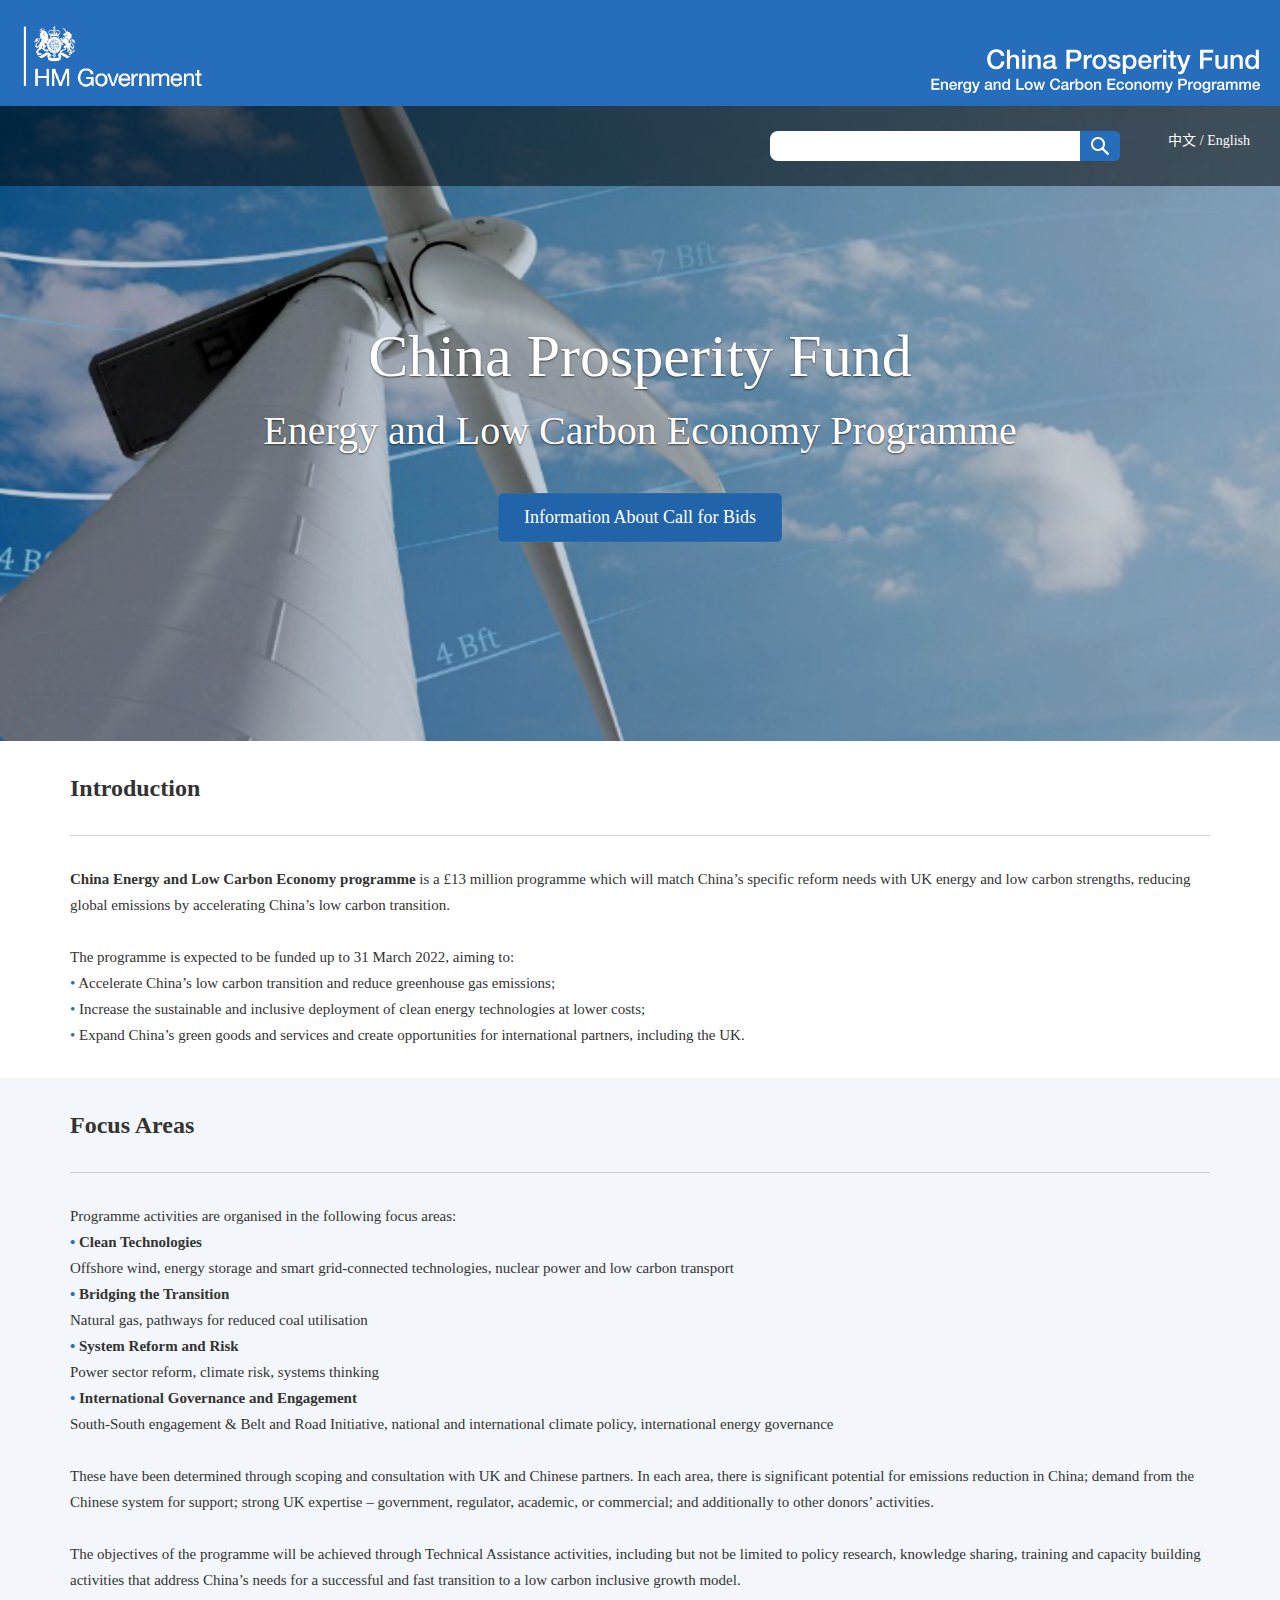
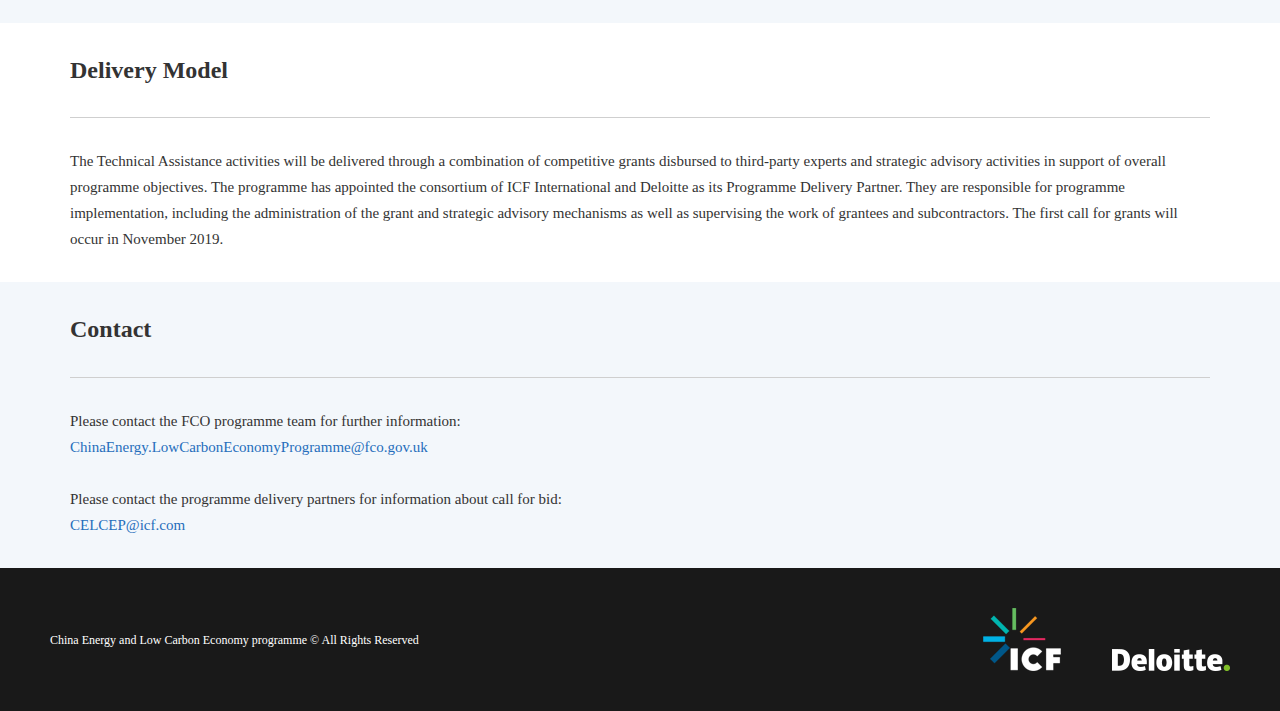
<file: CELCEP/html/index.html>
<!DOCTYPE html>
<html lang="zh-CN">
  <head>
    <meta charset="utf-8">
    <meta http-equiv="X-UA-Compatible" content="IE=edge">
    <meta name="viewport" content="width=device-width, initial-scale=1,user-scalable=no">
    <!-- 上述3个meta标签*必须*放在最前面，任何其他内容都*必须*跟随其后！ -->
    <meta name="description" content="">
    <meta name="author" content="">

    <title>Starter Template for Bootstrap</title>

    <!-- Bootstrap core CSS -->
    <link href="css/bootstrap.min.css" rel="stylesheet">
    <link href="css/style.css" rel="stylesheet">

    <!-- HTML5 shim and Respond.js for IE8 support of HTML5 elements and media queries -->
    <!--[if lt IE 9]>
      <script src="https://cdn.bootcss.com/html5shiv/3.7.3/html5shiv.min.js"></script>
      <script src="https://cdn.bootcss.com/respond.js/1.4.2/respond.min.js"></script>
    <![endif]-->
    <!-- <script>
      alert(document.documentElement.clientWidth);
    </script> -->
  </head>

  <body>
    <div class="header-body clearfix">
        <img src="images/left-logo.png" class="left-logo" />
        <img src="images/right-img.png" class="right-img" />
    </div>
    <div class="banner-body">
      <img src="images/banner.jpg" class="banner-img" />
      <div class="carousel-caption">
        <h1 class="h1">China Prosperity Fund</h1>
        <h3 class="h3">Energy and Low Carbon Economy Programme</h3>
        <p class="btn-p"><a class="btn btn-xs btn-sm btn-md btn-lg btn-primary" href="#" role="button">Information About Call for Bids</a></p>
      </div>
      <div class="search-body">
        <div class="lan-body">
          <a href="#">中文</a> / <a href="#">English</a>
        </div>
        <div class="search-main">
          <input type="text" class="search-input" />
          <img src="images/search-btn.png" />
        </div>
      </div>
    </div>

    <div class="index-content">
      <div class="container">
        <div class="row">
          <div class="col-lg-12">
            <div class="index-title">
                Introduction
            </div>
          </div>
          <div class="col-lg-12">
            <div class="index-con">
                <span class="strong">China Energy and Low Carbon Economy programme</span> is a £13 million programme which will match China’s specific reform needs with UK energy and low carbon strengths, reducing global emissions by accelerating China’s low carbon transition.  
                <br />
                <br />
                The programme is expected to be funded up to 31 March 2022, aiming to: <br />
                <span class="ebc">•</span>  Accelerate China’s low carbon transition and reduce greenhouse gas emissions; <br />
                <span class="ebc">•</span>  Increase the sustainable and inclusive deployment of clean energy technologies at lower costs; <br />
                <span class="ebc">•</span>  Expand China’s green goods and services and create opportunities for international partners, including the UK. 
            </div>
          </div>
        </div>
      </div>
    </div>

    <div class="index-content bg-f3f7fb">
      <div class="container">
        <div class="row">
          <div class="col-lg-12">
            <div class="index-title">
                Focus Areas 
            </div>
          </div>
          <div class="col-lg-12">
            <div class="index-con">
                Programme activities are organised in the following focus areas: <br />
                <span class="strong"><span class="ebc">•</span>  Clean Technologies </span><br />
                Offshore wind, energy storage and smart grid-connected technologies, nuclear power and low carbon transport<br />
                <span class="strong"><span class="ebc">•</span>  Bridging the Transition </span><br />
                Natural gas, pathways for reduced coal utilisation<br />
                <span class="strong"><span class="ebc">•</span>  System Reform and Risk </span><br />
                Power sector reform, climate risk, systems thinking <br />
                <span class="strong"><span class="ebc">•</span>  International Governance and Engagement </span><br />
                South-South engagement & Belt and Road Initiative, national and international climate policy, international energy governance <br />
                <br />
                These have been determined through scoping and consultation with UK and Chinese partners. In each area, there is significant potential for emissions reduction in China; demand from the Chinese system for support; strong UK expertise – government, regulator, academic, or commercial; and additionally to other donors’ activities. <br />
                <br />
                The objectives of the programme will be achieved through Technical Assistance activities, including but not be limited to policy research, knowledge sharing, training and capacity building activities that address China’s needs for a successful and fast transition to a low carbon inclusive growth model.

            </div>
          </div>
        </div>
      </div>
    </div>

    <div class="index-content">
      <div class="container">
        <div class="row">
          <div class="col-lg-12">
            <div class="index-title">
                Delivery Model 
            </div>
          </div>
          <div class="col-lg-12">
            <div class="index-con">
                The Technical Assistance activities will be delivered through a combination of competitive grants disbursed to third-party experts and strategic advisory activities in support of overall programme objectives. The programme has appointed the consortium of ICF International and Deloitte as its Programme Delivery Partner. They are responsible for programme implementation, including the administration of the grant and strategic advisory mechanisms as well as supervising the work of grantees and subcontractors.  The first call for grants  will occur in November 2019.
            </div>
          </div>
        </div>
      </div>
    </div>

    <div class="index-content bg-f3f7fb">
      <div class="container">
        <div class="row">
          <div class="col-lg-12">
            <div class="index-title">
                Contact
            </div>
          </div>
          <div class="col-lg-12">
            <div class="index-con">
                Please contact the FCO programme team for further information: <br />
                <a href="mailto:ChinaEnergy.LowCarbonEconomyProgramme@fco.gov.uk" class="ebc">ChinaEnergy.LowCarbonEconomyProgramme@fco.gov.uk </a><br />
                <br />
                Please contact the programme delivery partners for information about call for bid:<br />
                <a href="mailto:CELCEP@icf.com" class="ebc">CELCEP@icf.com</a>
            </div>
          </div>
        </div>
      </div>
    </div>
    
    <div class="footer-body">
      <div class="row">
        <div class="col-xs-12 col-sm-8 col-md-6 col-lg-6">
          <div class="copyright">
            <span class="f12">China Energy and Low Carbon Economy programme  ©  All Rights Reserved</span>
          </div>
        </div>
        <div class="col-xs-12 col-sm-4 col-md-6 col-lg-6">
          <div class="f-logo">
            <img src="images/f-logo.png" />
          </div>
        </div>
      </div>
    </div>

  </body>
</html>
</file>
<file: CELCEP/html/css/style.css>
body{font-family: "Helvetica Neue";}

.header-body{ width: 100%; height: 106px; background-color: #266ebc; position: relative;}
.left-logo{ position: absolute;left:0px; top:0px;}
.right-img{ position: absolute;right:0px; top:0px;}
.banner-body{ position: relative;}
.banner-img{ width: 100%;}
.search-body{ position: absolute;left:0px; top:0px; width: 100%; height: 80px; background-color: rgba(0,0,0,0.5);}
.search-main{ position: absolute;right:160px; top:25px; width: 350px; height: 30px; background-color: #fff; border-radius: 8px;}
.search-input{width: 310px; height: 30px; line-height: 30px;float:left; background-color: transparent;border:none;}
.search-btn{float:left; cursor: pointer;}
.lan-body{float:right;margin-top:25px;margin-right:30px;font-size:14px; color:#fff;}
.lan-body a{color:#fff;}

.index-content{padding:0px 0;}
.bg-f3f7fb{ background-color: #f3f7fb;}
.index-title{ padding: 30px 0;border-bottom:1px solid #cfcfcf;font-size:24px; font-weight: bold;}
.strong{ font-weight:bold;}
.ebc{ color:#266ebc;}
.index-con{line-height: 26px;font-size:15px;padding:30px 0;word-wrap:break-word;}

.footer-body{background-color: #191919; padding:40px 50px; color:#fff;}
.f12{font-size:12px;}
.copyright{ height: 63px;  line-height: 63px;}
.f-logo{ text-align: right;}

.carousel-caption{ width: 100%;bottom:25%;left:0;right:0;}
.btn-primary{background-color:#2264aa;padding:10px 25px;border-radius: 5px;font-size:18px;}
.h1{font-size:60px;}
.h3{font-size:40px;}
.btn-p{margin-top:40px;}
/* col-lg */
@media (min-width: 1200px) {
  
}
/* col-md */
@media (min-width: 993px) and (max-width: 1199px) {
    .carousel-caption{ width: 100%;bottom:25%;left:0;right:0;}
    .btn-primary{background-color:#2264aa;padding:8px 22px;border-radius: 5px;font-size:16px;}
    .h1{font-size:40px;}
    .h3{font-size:25px;}
    .btn-p{margin-top:40px;}
}
/* col-sm */
@media (min-width: 768px) and (max-width: 992px) {
    .carousel-caption{ width: 100%;bottom:20%;left:0;right:0;}
    .btn-primary{background-color:#2264aa;padding:8px 22px;border-radius: 5px;font-size:14px;}
    .h1{font-size:30px;}
    .h3{font-size:20px;margin-top:10px;}
    .btn-p{margin-top:20px;}
}
/* col-xs */
@media (min-width: 640px) and (max-width: 767px) {

    .carousel-caption{ width: 100%;bottom:15%;left:0;right:0;}
    .btn-primary{background-color:#2264aa;padding:8px 22px;border-radius: 5px;font-size:14px;}
    .h1{font-size:30px;}
    .h3{font-size:20px;margin-top:10px;}
    .btn-p{margin-top:20px;}

  .copyright{ text-align: center;}
  .f-logo{ text-align: center;}
  .index-content{padding:30px 35px;}
}
@media (min-width: 415px) and (max-width: 639px) {
    .header-body{ height: 80px;}
    .left-logo{ height: 80px;}
    .right-img{ height: 60px;}
    .search-body{height: 60px;}
    .search-main{width:250px; top:15px;right:110px;}
    .search-input{ width: 210px;}
    .lan-body{margin-top:20px;margin-right:10px;}
    .carousel-caption{ width: 100%;bottom:18%;left:0;right:0;padding-bottom:0px;}
    .btn-primary{background-color:#2264aa;padding:4px 18px;border-radius: 5px;font-size:12px;}
    .h1{font-size:25px;}
    .h3{font-size:18px;margin-top:10px;}
    .btn-p{margin-top:10px;}

    .copyright{ text-align: center; line-height: 14px; height: 40x;}
  .f-logo{ text-align: center;}
  .index-content{padding:0px 20px;}
}
@media (max-width: 414px){
    .header-body{ height: 80px;}
    .left-logo{ height: 80px;}
    .right-img{ height: 60px;}
    .search-body{height: 60px;}
    .search-main{width:250px; top:15px;right:110px;}
    .search-input{ width: 210px;}
    .lan-body{margin-top:20px;margin-right:10px;}
    .carousel-caption{ width: 100%;bottom:0px;left:0;right:0;}
    .btn-primary{background-color:#2264aa;padding:4px 18px;border-radius: 5px;font-size:12px;}
    .h1{font-size:20px;}
    .h3{font-size:16px;margin-top:5px;}
    .btn-p{margin-top:10px;}

    .copyright{ text-align: center; line-height: 14px; height: 40x;}
    .f-logo{ text-align: center;}
    .index-content{padding:0px 10px;}
}
</file>
